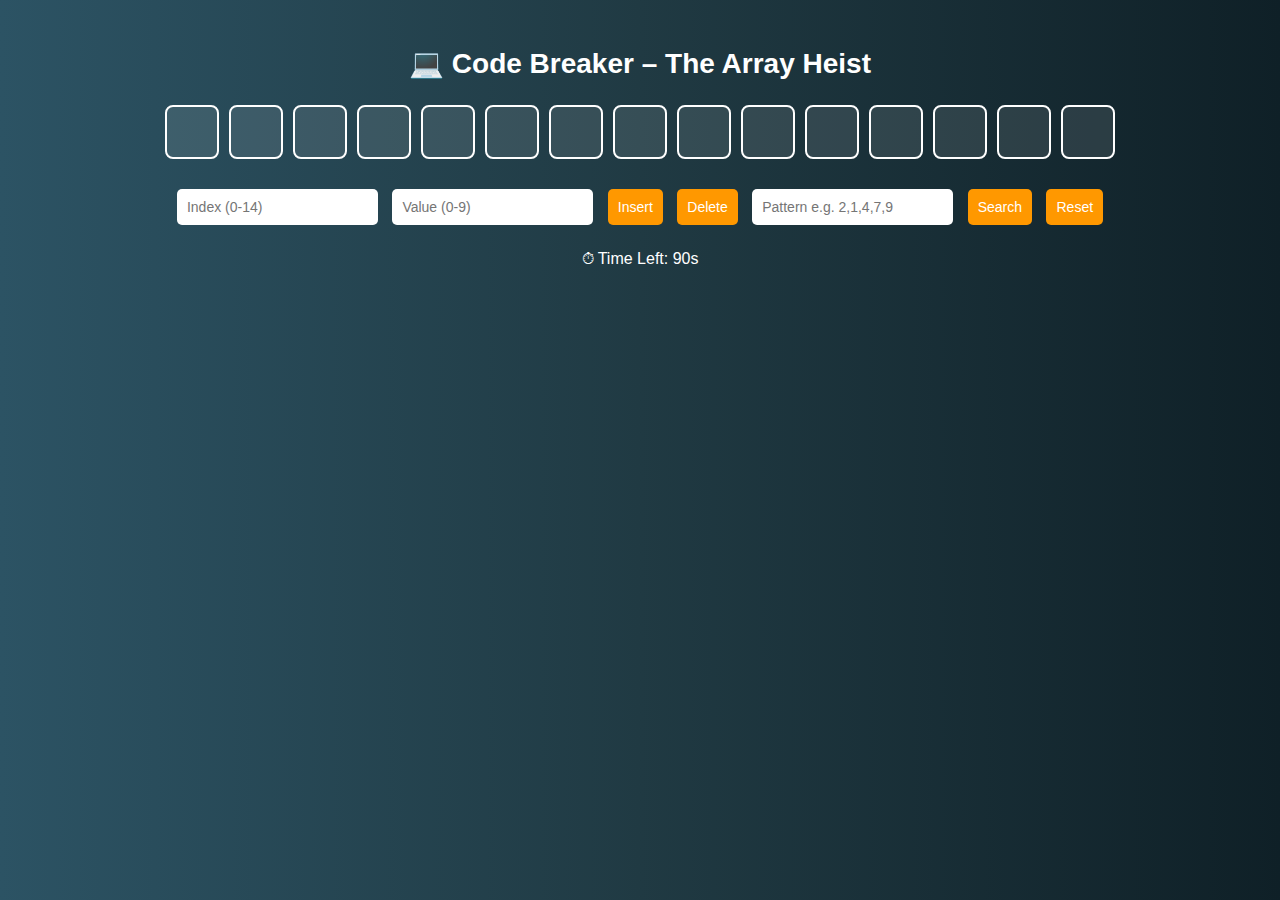
<file: Project7/index.html>
<!DOCTYPE html>
<html lang="en">
<head>
  <meta charset="UTF-8">
  <title>Code Breaker – The Array Heist</title>
  <link rel="stylesheet" href="style.css">
</head>
<body>
  <h1>💻 Code Breaker – The Array Heist</h1>

  <div id="array" class="array"></div>

  <div class="controls">
    <input type="number" id="indexInput" placeholder="Index (0-14)">
    <input type="number" id="valueInput" placeholder="Value (0-9)">
    <button onclick="insertAtIndex()">Insert</button>
    <button onclick="deleteAtIndex()">Delete</button>
    <input type="text" id="patternInput" placeholder="Pattern e.g. 2,1,4,7,9">
    <button onclick="searchPattern()">Search</button>
    <button onclick="resetArray()">Reset</button>
  </div>

  <p id="message"></p>
  <p id="timer">⏱ Time Left: 90s</p>

  <script src="script.js"></script>
</body>
</html>
</file>
<file: Project7/style.css>
body {
  font-family: Arial, sans-serif;
  background: #0f2027;
  background: linear-gradient(to right, #2c5364, #203a43, #0f2027);
  color: #fff;
  text-align: center;
  padding: 20px;
}

h1 {
  margin-bottom: 20px;
  font-size: 28px;
}

.array {
  display: flex;
  justify-content: center;
  margin: 20px 0;
}

.cell {
  width: 50px;
  height: 50px;
  border: 2px solid #fff;
  display: flex;
  justify-content: center;
  align-items: center;
  margin: 5px;
  font-size: 20px;
  background: rgba(255, 255, 255, 0.1);
  transition: transform 0.3s, background 0.3s;
  border-radius: 8px;
}

.cell.highlight {
  background: yellow;
  color: black;
  transform: scale(1.2);
}

.controls {
  margin: 20px 0;
}

.controls input, .controls button {
  margin: 5px;
  padding: 10px;
  font-size: 14px;
  border-radius: 5px;
  border: none;
}

button {
  background: #ff9800;
  color: white;
  cursor: pointer;
}

button:hover {
  background: #e68900;
}

#message {
  margin-top: 15px;
  font-weight: bold;
  font-size: 16px;
}
</file>
